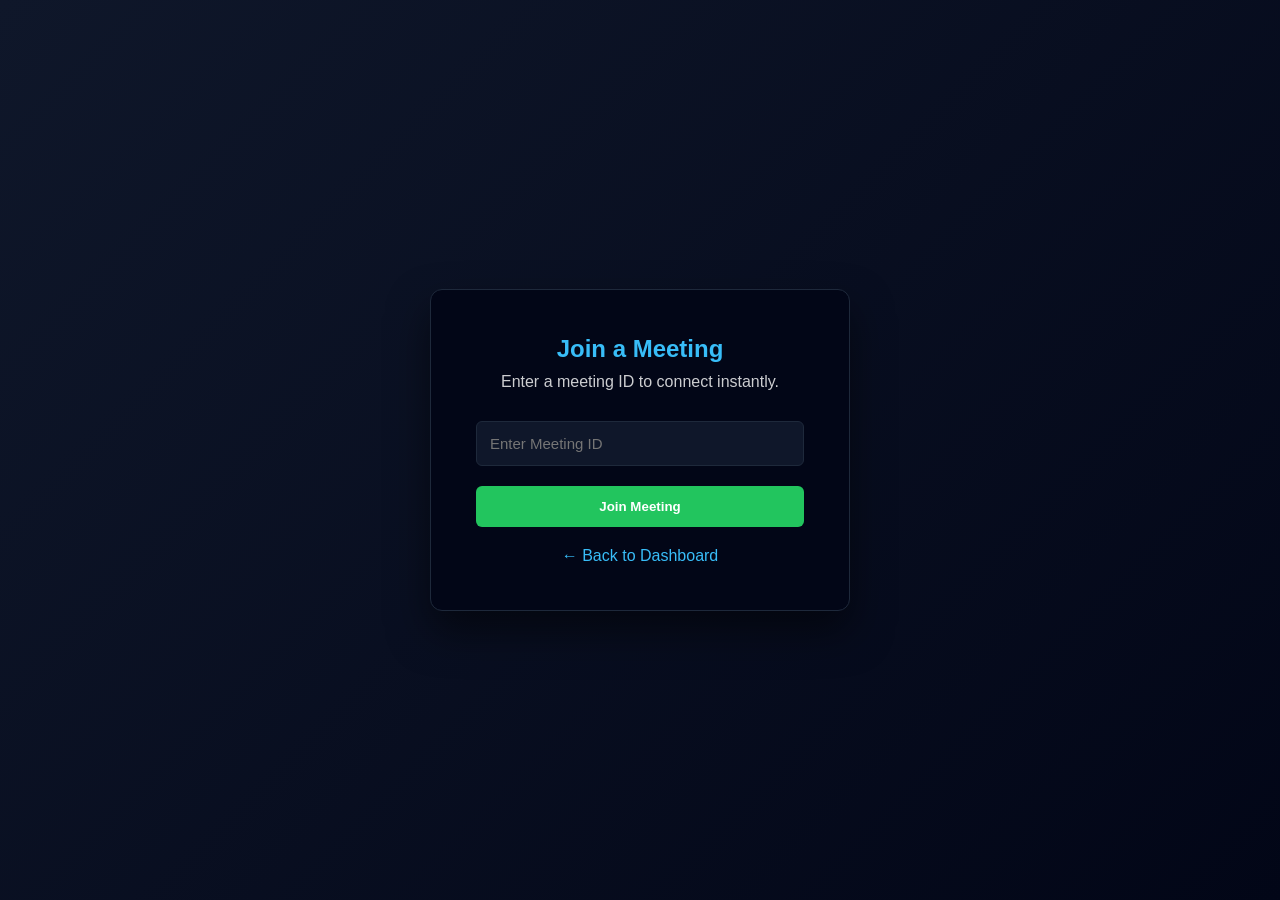
<file: templates/join_meeting.html>
<!DOCTYPE html>
<html lang="en">
<head>
<meta charset="UTF-8">
<meta name="viewport" content="width=device-width, initial-scale=1.0">
<title>Join Meeting | MEETX</title>

<style>

*{
margin:0;
padding:0;
box-sizing:border-box;
font-family:Segoe UI, Arial, sans-serif;
}

body{
height:100vh;
display:flex;
justify-content:center;
align-items:center;
background:linear-gradient(135deg,#0f172a,#020617);
color:white;
}

/* CARD */

.join-box{
width:420px;
background:#020617;
padding:45px;
border-radius:12px;
box-shadow:0 20px 40px rgba(0,0,0,0.5);
border:1px solid #1e293b;
text-align:center;
}

/* TITLE */

.join-box h2{
margin-bottom:10px;
color:#38bdf8;
}

.join-box p{
opacity:0.8;
margin-bottom:30px;
}

/* INPUT */

input{
width:100%;
padding:13px;
border-radius:6px;
border:1px solid #1e293b;
background:#0f172a;
color:white;
margin-bottom:20px;
font-size:15px;
}

input:focus{
outline:none;
border-color:#38bdf8;
}

/* BUTTON */

button{
width:100%;
padding:13px;
border:none;
border-radius:6px;
background:#22c55e;
color:white;
font-weight:bold;
cursor:pointer;
transition:0.3s;
}

button:hover{
transform:translateY(-2px);
box-shadow:0 10px 20px rgba(0,0,0,0.4);
}

/* DASHBOARD LINK */

.back-link{
display:block;
margin-top:20px;
color:#38bdf8;
text-decoration:none;
}

.back-link:hover{
text-decoration:underline;
}

</style>

</head>

<body>

<div class="join-box">

<h2>Join a Meeting</h2>
<p>Enter a meeting ID to connect instantly.</p>

<form action="/joinn" method="post">

<input type="text" name="room_id" placeholder="Enter Meeting ID" required>

<button type="submit">Join Meeting</button>

</form>

<a class="back-link" href="/">← Back to Dashboard</a>

</div>

</body>
</html>
</file>
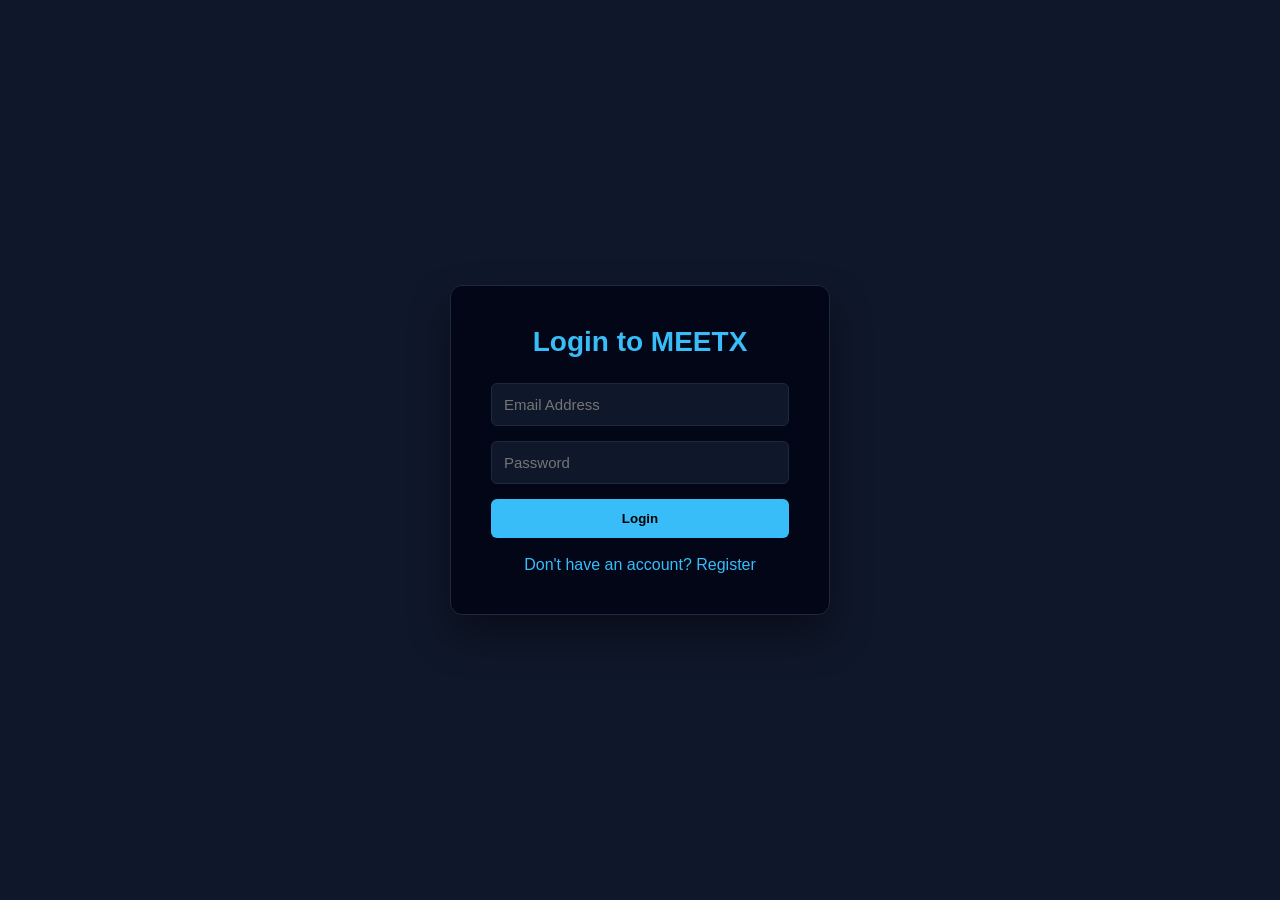
<file: templates/auth/login.html>
<!DOCTYPE html>
<html>
<head>
<title>Login | MEETX</title>

<style>

*{
margin:0;
padding:0;
box-sizing:border-box;
font-family:Segoe UI, Arial, sans-serif;
}

body{
height:100vh;
display:flex;
justify-content:center;
align-items:center;
background:#0f172a;
color:white;
}

/* LOGIN CARD */

.login-box{
width:380px;
background:#020617;
padding:40px;
border-radius:12px;
box-shadow:0 20px 40px rgba(0,0,0,0.4);
border:1px solid #1e293b;
text-align:center;
}

/* TITLE */

.login-box h2{
margin-bottom:25px;
font-size:28px;
color:#38bdf8;
}

/* INPUTS */

input{
width:100%;
padding:12px;
margin-bottom:15px;
border-radius:6px;
border:1px solid #1e293b;
background:#0f172a;
color:white;
font-size:15px;
}

input:focus{
outline:none;
border-color:#38bdf8;
}

/* BUTTON */

button{
width:100%;
padding:12px;
border:none;
border-radius:6px;
background:#38bdf8;
color:black;
font-weight:bold;
cursor:pointer;
transition:0.3s;
}

button:hover{
transform:translateY(-2px);
box-shadow:0 10px 20px rgba(0,0,0,0.3);
}

/* REGISTER LINK */

.register-link{
margin-top:18px;
display:block;
color:#38bdf8;
text-decoration:none;
}

.register-link:hover{
text-decoration:underline;
}

</style>

</head>

<body>

<div class="login-box">

<h2>Login to MEETX</h2>

<form action="/login" method="post">

<input type="email" name="email" placeholder="Email Address" required>

<input type="password" name="password" placeholder="Password" required>

<button type="submit">Login</button>

</form>

<a class="register-link" href="/registerr">
Don't have an account? Register
</a>

</div>

</body>
</html>
</file>
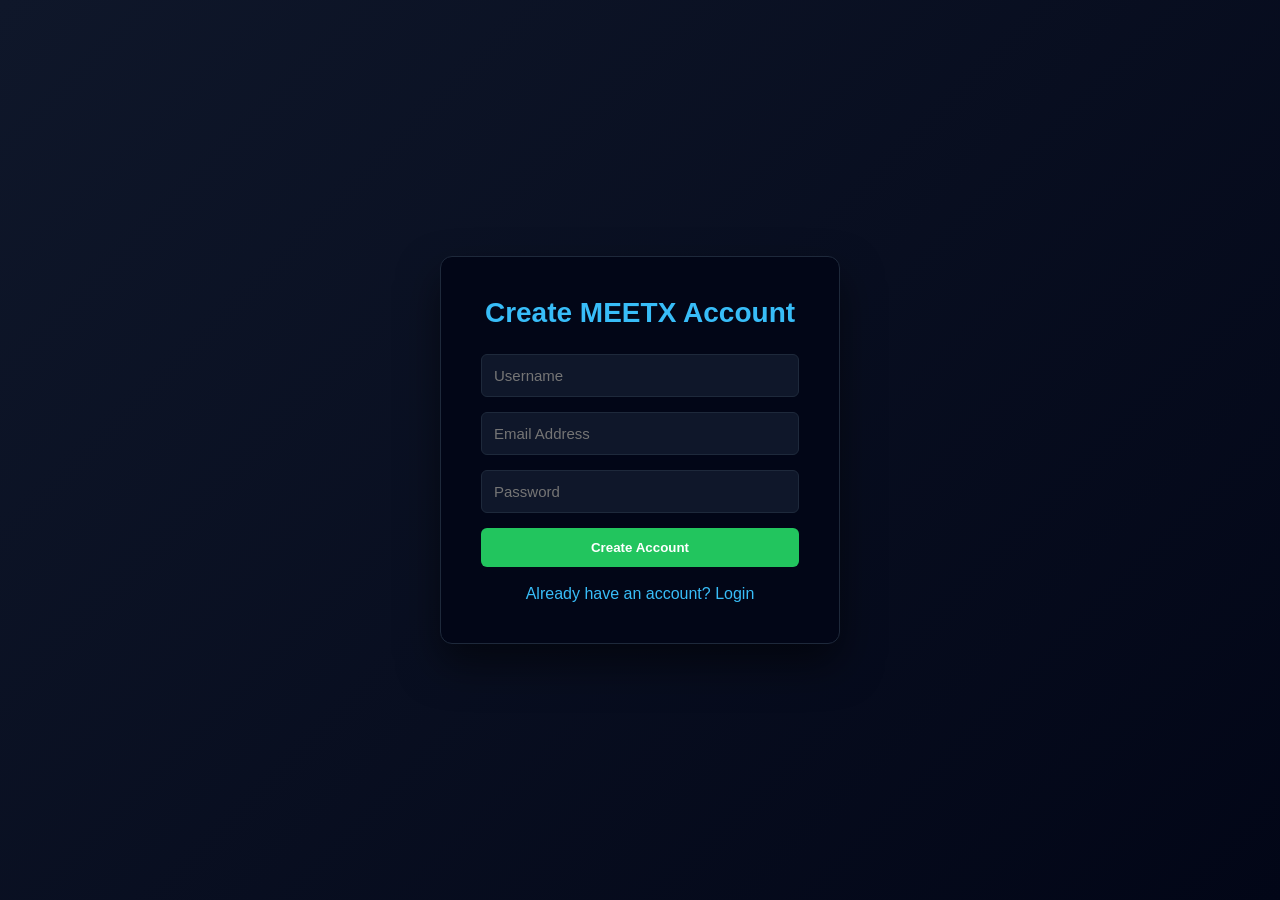
<file: templates/auth/register.html>
<!DOCTYPE html>
<html lang="en">
<head>
<meta charset="UTF-8">
<meta name="viewport" content="width=device-width, initial-scale=1.0">
<title>Register | MEETX</title>

<style>

*{
margin:0;
padding:0;
box-sizing:border-box;
font-family:Segoe UI, Arial, sans-serif;
}

body{
height:100vh;
display:flex;
justify-content:center;
align-items:center;
background:linear-gradient(135deg,#0f172a,#020617);
color:white;
}

/* REGISTER CARD */

.register-box{
width:400px;
background:#020617;
padding:40px;
border-radius:12px;
box-shadow:0 20px 40px rgba(0,0,0,0.5);
border:1px solid #1e293b;
text-align:center;
}

/* TITLE */

.register-box h2{
margin-bottom:25px;
color:#38bdf8;
font-size:28px;
}

/* INPUTS */

input{
width:100%;
padding:12px;
margin-bottom:15px;
border-radius:6px;
border:1px solid #1e293b;
background:#0f172a;
color:white;
font-size:15px;
}

input:focus{
outline:none;
border-color:#38bdf8;
}

/* BUTTON */

button{
width:100%;
padding:12px;
border:none;
border-radius:6px;
background:#22c55e;
color:white;
font-weight:bold;
cursor:pointer;
transition:0.3s;
}

button:hover{
transform:translateY(-2px);
box-shadow:0 10px 20px rgba(0,0,0,0.4);
}

/* LOGIN LINK */

.login-link{
margin-top:18px;
display:block;
color:#38bdf8;
text-decoration:none;
}

.login-link:hover{
text-decoration:underline;
}

</style>

</head>

<body>

<div class="register-box">

<h2>Create MEETX Account</h2>

<form action="/register" method="post">

<input type="text" name="username" placeholder="Username" required>

<input type="email" name="email" placeholder="Email Address" required>

<input type="password" name="password" placeholder="Password" required>

<button type="submit">Create Account</button>

</form>

<a class="login-link" href="/loginin">
Already have an account? Login
</a>

</div>

</body>
</html>
</file>
